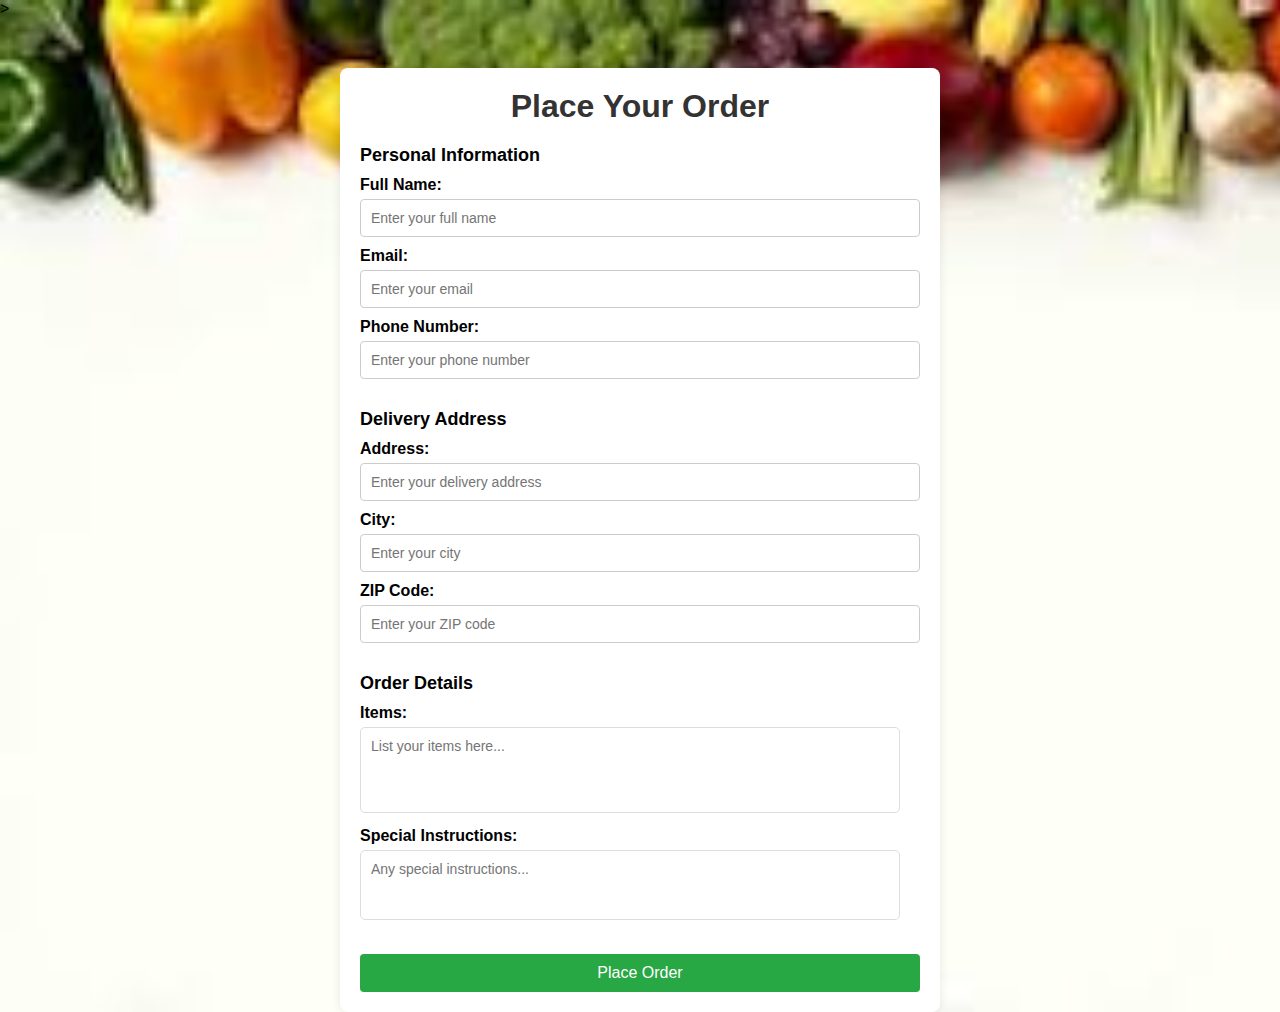
<file: index3.html>
<!DOCTYPE html>
<html lang="en">
<head>
    <meta charset="UTF-8">
    <meta http-equiv="X-UA-Compatible" content="IE=edge">
    <meta name="viewport" content="width=device-width, initial-scale=1.0">
    <title>Order and Delivery Form</title>
    <link rel="stylesheet" href="styles.css">
    
</head>

<body class="order"> >

    <div class="container">
        <h1>Place Your Order</h1>
        <form class="order-form">
            <!-- Personal Information Section -->
            <div class="section">
                <h2>Personal Information</h2>
                <label for="name">Full Name:</label>
                <input type="text" id="name" name="name" placeholder="Enter your full name" required>

                <label for="email">Email:</label>
                <input type="email" id="email" name="email" placeholder="Enter your email" required>

                <label for="phone">Phone Number:</label>
                <input type="tel" id="phone" name="phone" placeholder="Enter your phone number" required>
            </div>

            <!-- Delivery Address Section -->
            <div class="section">
                <h2>Delivery Address</h2>
                <label for="address">Address:</label>
                <input type="text" id="address" name="address" placeholder="Enter your delivery address" required>

                <label for="city">City:</label>
                <input type="text" id="city" name="city" placeholder="Enter your city" required>

                <label for="zip">ZIP Code:</label>
                <input type="text" id="zip" name="zip" placeholder="Enter your ZIP code" required>
            </div>

            <!-- Order Details Section -->
            <div class="section">
                <h2>Order Details</h2>
                <label for="items">Items:</label>
                <textarea id="items" name="items" rows="4" placeholder="List your items here..." required></textarea>

               

                <label for="instructions">Special Instructions:</label>
                <textarea id="instructions" name="instructions" rows="3" placeholder="Any special instructions..."></textarea>
            </div>


            <!-- Submit Button -->
            <button type="submit" class="submit-btn">Place Order</button>
        </form>
    </div>
        
</body>
</html>
</file>
<file: styles.css>
* {
    margin: 0;
    padding: 0;
    box-sizing: border-box;
    font-family: Arial, sans-serif;
}

.home{
    line-height: 1.6;
    background-size: cover;

    background-image: url(https://images.pexels.com/photos/1640773/pexels-photo-1640773.jpeg?cs=srgb&dl=pexels-ella-olsson-572949-1640773.jpg&fm=jpg)
}

/* Header Navigation */
header {
    background: #333;
    color: #fff;
    padding: 1rem;
}

nav ul {
    list-style: none;
    display: flex;
    justify-content: space-around;
}

nav ul li a {
    color: #fff;
    text-decoration: none;
}

.h1{
    text-align: center;
    padding-top: 180px;
    padding-right: 40px;
    color: rgb(113, 113, 10);
    font-size: 90px;
    font-weight: bolder;
    font-family:Cambria, Cochin, Georgia, Times, 'Times New Roman', serif;
}

#2 {
    font-family: Arial, sans-serif;
    background-color: #f4f4f9;
    color: #333;
    line-height: 1.6;
}

/* Header Styling */
header {
    background-color: #b23a48;
    color: #fff;
    padding: 20px;
    text-align: center;
}

header h1 {
    margin-bottom: 10px;
}

/* Navigation Styling */
nav ul {
    list-style: none;
    display: flex;
    justify-content: center;
}

nav ul li {
    margin: 0 15px;
}

nav ul li a {
    color: #fff;
    text-decoration: none;
    font-weight: bold;
}

/* Main Content Styling */
main {
    padding: 20px;
}

/* Menu Section Styling */
.menu-section {
    margin-bottom: 40px;
}

.menu-section h2 {
    font-size: 24px;
    border-bottom: 2px solid #b23a48;
    padding-bottom: 10px;
    margin-bottom: 20px;
    padding-bottom: 60px;
}

/* Menu Item Styling */
.menu-item {
    display: flex;
    justify-content: space-between;
    margin-bottom: 15px;
}

.menu-item h3 {
    font-size: 18px;
    margin-bottom: 5px;
}

.menu-item p {
    margin: 5px 0;
    font-size: 14px;
    color: #666;
}

.menu-item span {
    font-weight: bold;
    color: #b23a48;
}
#menu{
    height: 500px;
    text-align: center;
    padding-top: 300px;
    padding-left: 100px;
    font-size: x-large;
    background-size: cover;
    background-repeat: no-repeat;
    background-image: url(https://i.pinimg.com/736x/49/1a/92/491a924f10d7988a9ab2d3ff4f7121c8.jpg)
}

.img{
    padding-left: 250px;;
}

/* Footer Styling */
footer {
    background-color: #333;
    color: #fff;
    text-align: center;
    padding: 10px 0;
    position: fixed;
    width: 100%;
    bottom: 0;
}

/* Container for the form */
.container {
    width: 90%;
    max-width: 600px;
    background-color: #fff;
    padding: 20px;
    border-radius: 8px;
    box-shadow: 0 2px 10px rgba(0, 0, 0, 0.1);
}

/* Form section styling */
.section {
    margin-bottom: 20px;
}

h1 {
    text-align: center;
    margin-bottom: 20px;
}

h2 {
    margin-bottom: 10px;
    font-size: 18px;
}

/* Labels and Input Fields */
label {
    display: block;
    margin-bottom: 5px;
    font-weight: bold;
}

input,
textarea {
    width: 100%;
    padding: 10px;
    margin-bottom: 10px;
    border: 1px solid #ccc;
    border-radius: 4px;
    font-size: 14px;
}

/* Submit Button */
.submit-btn {
    width: 100%;
    padding: 10px;
    background-color: #28a745;
    color: #fff;
    border: none;
    border-radius: 4px;
    cursor: pointer;
    font-size: 16px;
    transition: background-color 0.3s;
}

.submit-btn:hover {
    background-color: #218838;
}

.order{
    background-size: cover;
    background-image: url([data-uri])
}
.meal{
    padding-left: 900px;
    padding-bottom: 400px;

}

.container {
    width: 60%;
    margin: auto;
    background-color: #ffffff;
    padding: 20px;
    border-radius: 8px;
    box-shadow: 0 0 10px rgba(0, 0, 0, 0.1);
    margin-top: 50px;
}

h1 {
    text-align: center;
    color: #333;
}

.rating-section, .review-section, .reviews {
    margin: 20px 0;
}

.stars {
    display: flex;
    justify-content: center;
    margin-top: 10px;
}

.star {
    font-size: 30px;
    cursor: pointer;
    color: #ccc;
    transition: color 0.3s;
}

.star:hover, .star.selected {
    color: #f39c12;
}

textarea {
    width: calc(100% - 20px);
    padding: 10px;
    border: 1px solid #ddd;
    border-radius: 5px;
    resize: none;
    margin-bottom: 10px;
}

button {
    display: block;
    width: 100%;
    padding: 10px;
    background-color: #28a745;
    color: white;
    border: none;
    border-radius: 5px;
    cursor: pointer;
    font-size: 16px;
}

button:hover {
    background-color: #218838;
}

.review {
    padding: 10px;
    border-bottom: 1px solid #ddd;
}

.review-text {
    font-style: italic;
}

.review-rating {
    font-weight: bold;
    color: #f39c12;
}

.review{
    background-color:#66666652;
    border:black;

}
</file>
